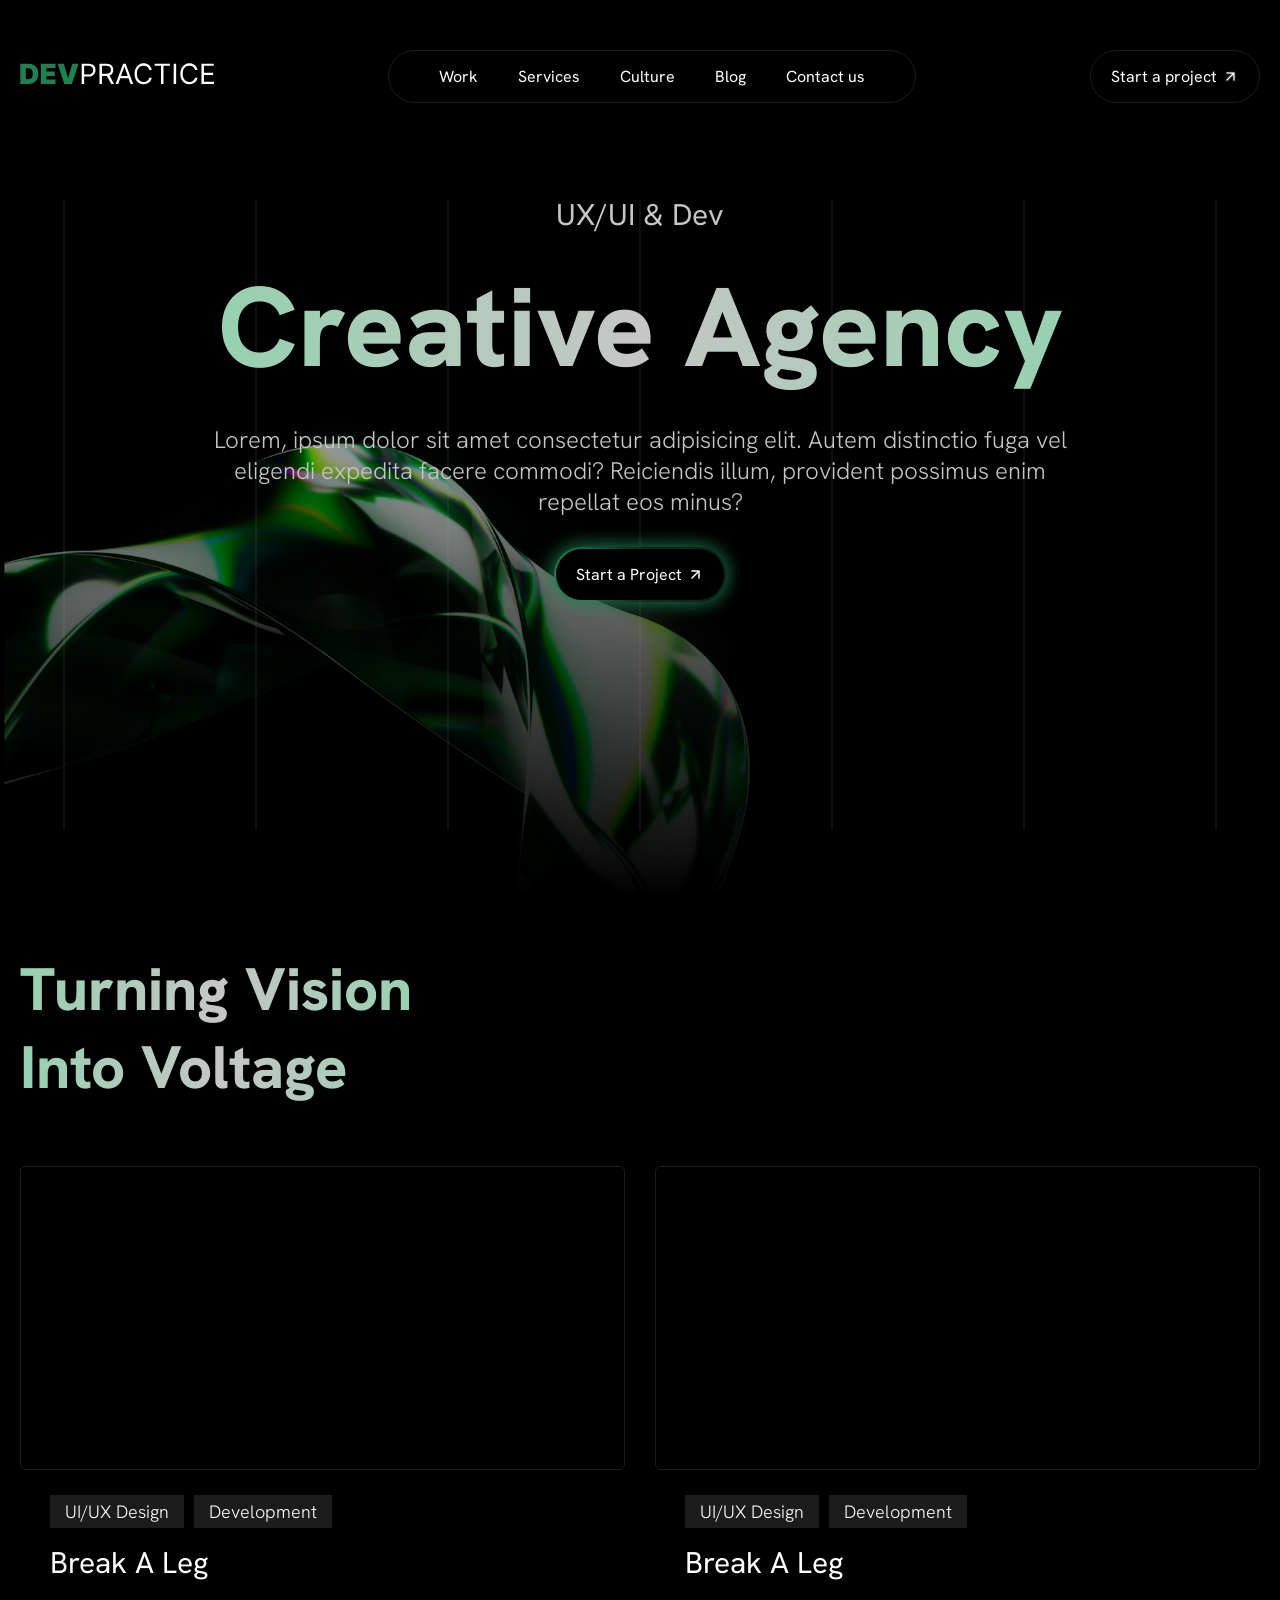
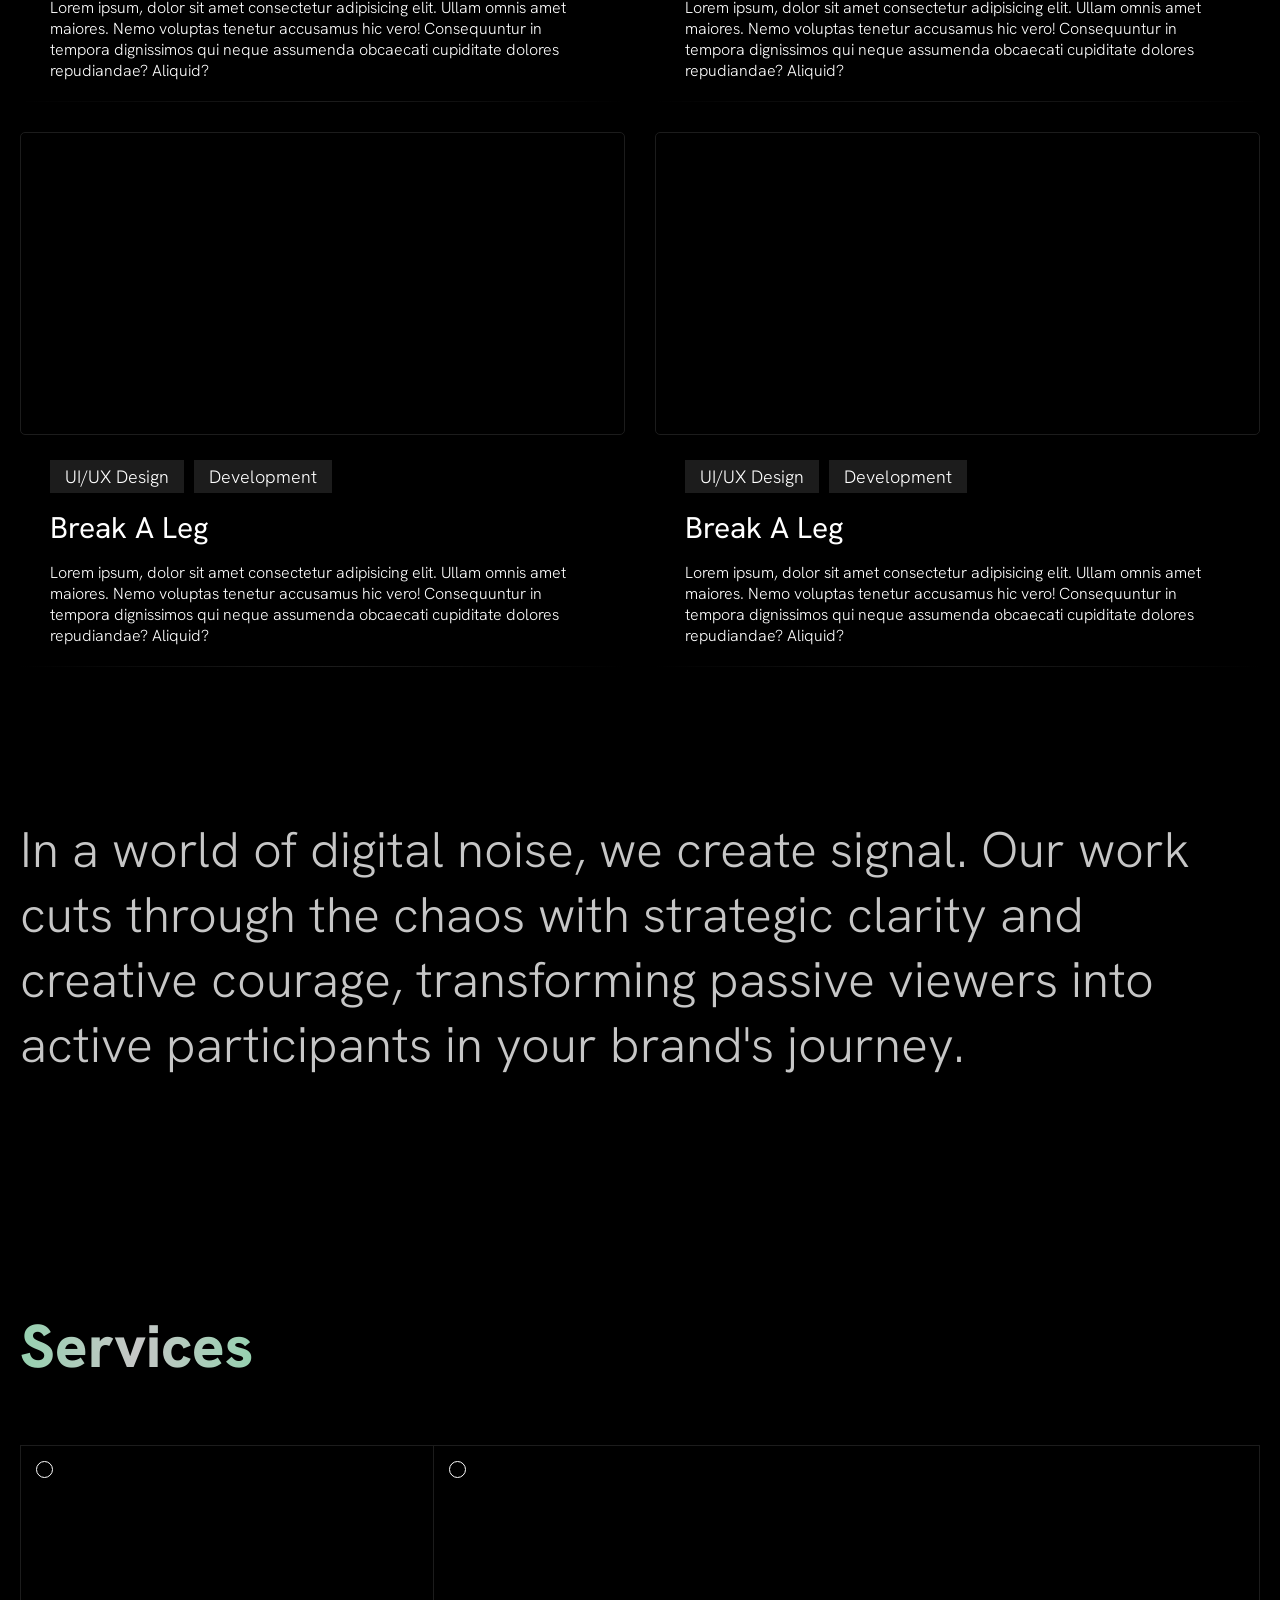
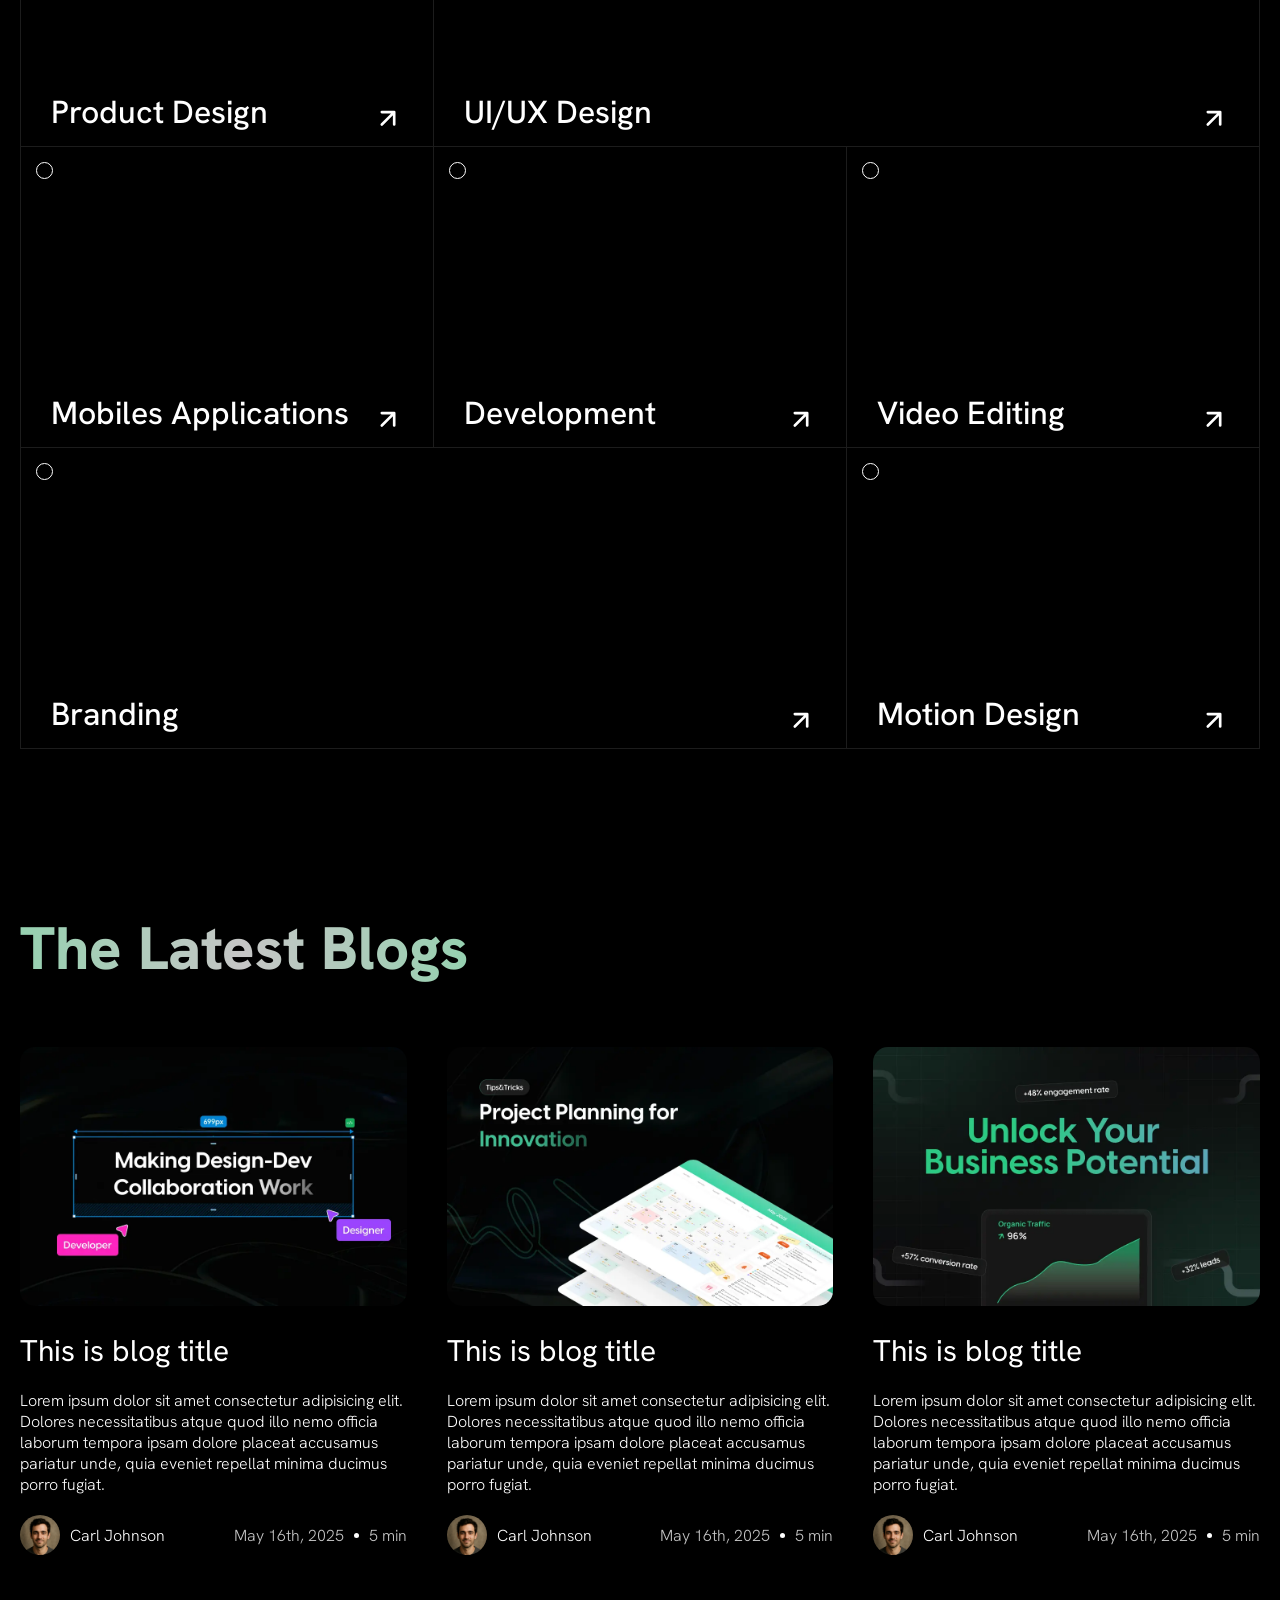
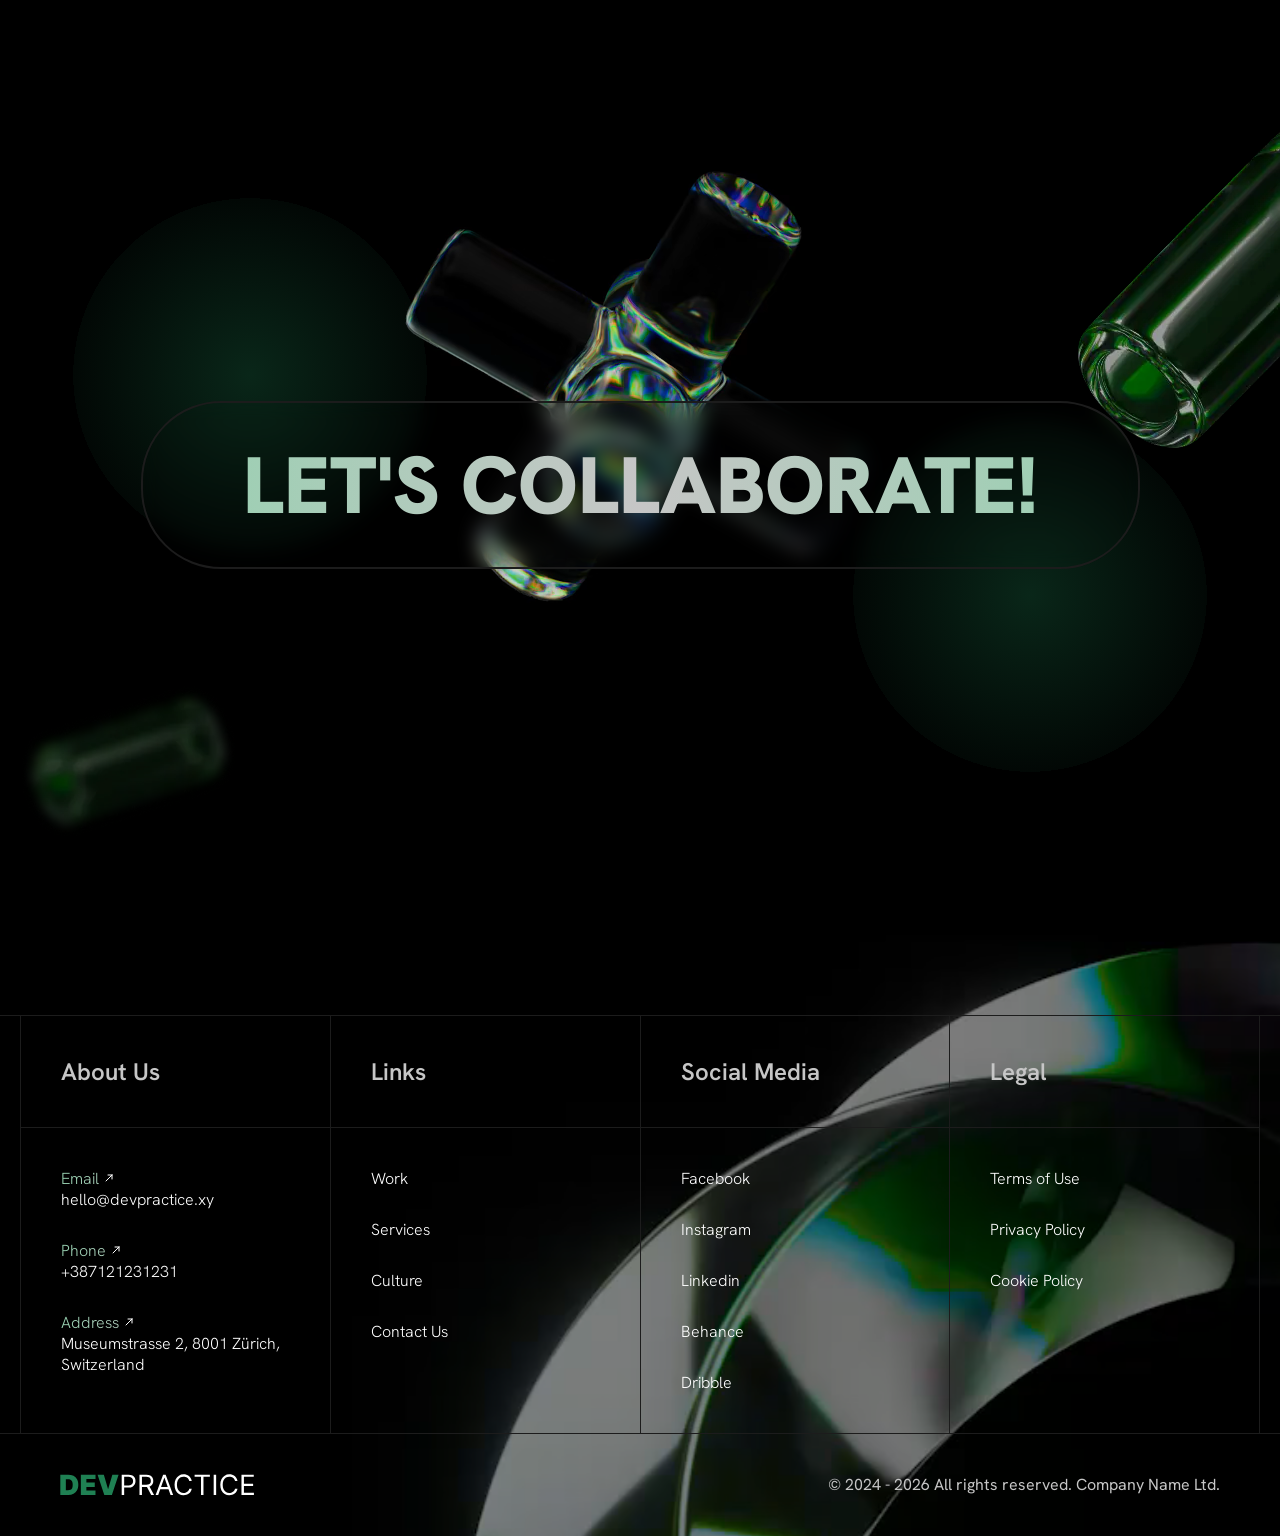
<file: index.html>
<!doctype html>
<html lang="en">
  <head>
    <meta charset="UTF-8" />
    <meta name="viewport" content="width=device-width, initial-scale=1.0" />
    <link rel="preconnect" href="https://fonts.googleapis.com" />
    <link rel="preconnect" href="https://fonts.gstatic.com" crossorigin />
    <link
      href="https://fonts.googleapis.com/css2?family=Hanken+Grotesk:ital,wght@0,100..900;1,100..900&display=swap"
      rel="stylesheet"
    />
    <link rel="stylesheet" href="css/animations.css" />
    <link rel="stylesheet" href="css/style.css" />

    <link
      rel="icon"
      type="image/png"
      href="icons/favicon-96x96.png"
      sizes="96x96"
    />
    <link rel="icon" type="image/svg+xml" href="icons/favicon.svg" />
    <link rel="shortcut icon" href="icons/favicon.ico" />
    <link
      rel="apple-touch-icon"
      sizes="180x180"
      href="icons/apple-touch-icon.png"
    />
    <link rel="manifest" href="icons/site.webmanifest" />

    <meta name="description" content="Your professional solution to a perfect website">
    <meta property="og:title" content="DevPractice Website">
    <meta property="og:description" content="Your professional solution to a perfect website">
    <meta property="og:image" content="images/social.png">
    <title>DevPractice</title>
  </head>

  <body>
    <header>
      <div class="container">
        <div class="main-navigation">
          <div class="home-logo">
            <a href="index.html">
              <img src="images/logo.svg" alt="" />
            </a>
          </div>

          <nav>
            <a href="#">Work</a>
            <a href="#">Services</a>
            <a href="#">Culture</a>
            <a href="blog.html">Blog</a>
            <a href="#">Contact us</a>
          </nav>

          <a href="#" class="secondary-cta-btn">
            <span>Start a project</span>
            <div class="button-arrow-wrapper">
              <img src="images/arrow.svg" alt="" />
            </div>
          </a>
        </div>
      </div>
    </header>

    <section class="hero">
      <div class="video-wrapper">
        <video autoplay muted loop playsinline>
          <source src="videos/hero-video.webm" type="video/webm" />
        </video>
        <div class="video-overlay"></div>
      </div>

      <svg width="100%" height="100%" class="hero-lines">
        <line
          x1="50%"
          y1="0"
          x2="50%"
          y2="100%"
          stroke="rgba(255, 255, 255, 0.80)"
          stroke-width="2"
        ></line>
        <line
          x1="35%"
          y1="0"
          x2="35%"
          y2="100%"
          stroke="rgba(255, 255, 255, 0.80)"
          stroke-width="2"
        ></line>
        <line
          x1="65%"
          y1="0"
          x2="65%"
          y2="100%"
          stroke="rgba(255, 255, 255, 0.80)"
          stroke-width="2"
        ></line>
        <line
          x1="20%"
          y1="0"
          x2="20%"
          y2="100%"
          stroke="rgba(255, 255, 255, 0.80)"
          stroke-width="2"
        ></line>
        <line
          x1="80%"
          y1="0"
          x2="80%"
          y2="100%"
          stroke="rgba(255, 255, 255, 0.80)"
          stroke-width="2"
        ></line>
        <line
          x1="5%"
          y1="0"
          x2="5%"
          y2="100%"
          stroke="rgba(255, 255, 255, 0.80)"
          stroke-width="2"
        ></line>
        <line
          x1="95%"
          y1="0"
          x2="95%"
          y2="100%"
          stroke="rgba(255, 255, 255, 0.80)"
          stroke-width="2"
        ></line>
      </svg>

      <div class="hero-content">
        <div class="container">
          <div class="hero-content-wrapper">
            <h2>UX/UI & Dev</h2>
            <h1>Creative Agency</h1>
            <p>
              Lorem, ipsum dolor sit amet consectetur adipisicing elit. Autem
              distinctio fuga vel eligendi expedita facere commodi? Reiciendis
              illum, provident possimus enim repellat eos minus?
            </p>

            <a href="#" class="cta-button">
              <div class="black-btn-bg">
                <span>Start a Project</span>
                <div class="button-arrow-wrapper">
                  <img src="images/arrow.svg" alt="" />
                </div>
              </div>
            </a>
          </div>
        </div>
      </div>
    </section>

    <section class="portfolio">
      <div class="container">
        <div class="portfolio-header">
          <h2 class="section-heading fade-in-left">
            Turning Vision Into Voltage
          </h2>
          <a href="#" class="cta-button fade-in-right responsive-remove">
            <div class="black-btn-bg">
              <span>Start a Project</span>
              <div class="button-arrow-wrapper">
                <img src="images/arrow.svg" alt="" />
              </div>
            </div>
          </a>
        </div>

        <div class="portfolio-items">
          <div class="portfolio-item fade-in-up">
            <a href="#">
              <video autoplay muted loop playsinline>
                <source src="videos/break-a-leg-intro.mp4" type="video/mp4" />
              </video>

              <div class="portfolio-content-wrapper">
                <div class="portfolio-tags">
                  <div>UI/UX Design</div>
                  <div>Development</div>
                </div>

                <h3>Break A Leg</h3>
                <p>
                  Lorem ipsum, dolor sit amet consectetur adipisicing elit.
                  Ullam omnis amet maiores. Nemo voluptas tenetur accusamus hic
                  vero! Consequuntur in tempora dignissimos qui neque assumenda
                  obcaecati cupiditate dolores repudiandae? Aliquid?
                </p>
              </div>
            </a>
          </div>

          <div class="portfolio-item fade-in-up">
            <a href="#">
              <video autoplay muted loop playsinline>
                <source src="videos/black_laptop.mp4" type="video/mp4" />
              </video>

              <div class="portfolio-content-wrapper">
                <div class="portfolio-tags">
                  <div>UI/UX Design</div>
                  <div>Development</div>
                </div>

                <h3>Break A Leg</h3>
                <p>
                  Lorem ipsum, dolor sit amet consectetur adipisicing elit.
                  Ullam omnis amet maiores. Nemo voluptas tenetur accusamus hic
                  vero! Consequuntur in tempora dignissimos qui neque assumenda
                  obcaecati cupiditate dolores repudiandae? Aliquid?
                </p>
              </div>
            </a>
          </div>

          <div class="portfolio-item fade-in-up">
            <a href="#">
              <video autoplay muted loop playsinline>
                <source
                  src="videos/compliance-navi-intro.mp4"
                  type="video/mp4"
                />
              </video>

              <div class="portfolio-content-wrapper">
                <div class="portfolio-tags">
                  <div>UI/UX Design</div>
                  <div>Development</div>
                </div>

                <h3>Break A Leg</h3>
                <p>
                  Lorem ipsum, dolor sit amet consectetur adipisicing elit.
                  Ullam omnis amet maiores. Nemo voluptas tenetur accusamus hic
                  vero! Consequuntur in tempora dignissimos qui neque assumenda
                  obcaecati cupiditate dolores repudiandae? Aliquid?
                </p>
              </div>
            </a>
          </div>

          <div class="portfolio-item fade-in-up">
            <a href="#">
              <video autoplay muted loop playsinline>
                <source src="videos/be-good-intro.mp4" type="video/mp4" />
              </video>

              <div class="portfolio-content-wrapper">
                <div class="portfolio-tags">
                  <div>UI/UX Design</div>
                  <div>Development</div>
                </div>

                <h3>Break A Leg</h3>
                <p>
                  Lorem ipsum, dolor sit amet consectetur adipisicing elit.
                  Ullam omnis amet maiores. Nemo voluptas tenetur accusamus hic
                  vero! Consequuntur in tempora dignissimos qui neque assumenda
                  obcaecati cupiditate dolores repudiandae? Aliquid?
                </p>
              </div>
            </a>
          </div>
        </div>

        <div class="responsive-cta">
          <a href="#" class="cta-button fade-in-right">
            <div class="black-btn-bg">
              <span>Start a Project</span>
              <div class="button-arrow-wrapper">
                <img src="images/arrow.svg" alt="" />
              </div>
            </div>
          </a>
        </div>
      </div>
    </section>

    <section class="call-to-action">
      <div class="container">
        <p>
          <span style="--i: 0">In</span> <span style="--i: 1">a</span>
          <span style="--i: 2">world</span> <span style="--i: 3">of</span>
          <span style="--i: 4">digital</span> <span style="--i: 5">noise,</span>
          <span style="--i: 6">we</span> <span style="--i: 7">create</span>
          <span style="--i: 8">signal.</span> <span style="--i: 9">Our</span>
          <span style="--i: 10">work</span> <span style="--i: 11">cuts</span>
          <span style="--i: 12">through</span> <span style="--i: 13">the</span>
          <span style="--i: 14">chaos</span> <span style="--i: 15">with</span>
          <span style="--i: 16">strategic</span>
          <span style="--i: 17">clarity</span> <span style="--i: 18">and</span>
          <span style="--i: 19">creative</span>
          <span style="--i: 20">courage,</span>
          <span style="--i: 21">transforming</span>
          <span style="--i: 22">passive</span>
          <span style="--i: 23">viewers</span> <span style="--i: 24">into</span>
          <span style="--i: 25">active</span>
          <span style="--i: 26">participants</span>
          <span style="--i: 27">in</span> <span style="--i: 28">your</span>
          <span style="--i: 29">brand's</span>
          <span style="--i: 30">journey.</span>
        </p>
        <div class="responsive-cta">
          <a href="#" class="cta-button">
            <div class="black-btn-bg">
              <span>Start a Project</span>
              <div class="button-arrow-wrapper">
                <img src="images/arrow.svg" alt="" />
              </div>
            </div>
          </a>
        </div>
      </div>
    </section>

    <section class="services">
      <div class="container">
        <div class="services-header">
          <h2 class="section-heading fade-in-left">Services</h2>
          <a href="#" class="cta-button fade-in-right responsive-remove">
            <div class="black-btn-bg">
              <span>Learn More</span>
              <div class="button-arrow-wrapper">
                <img src="images/arrow.svg" alt="" />
              </div>
            </div>
          </a>
        </div>
        <div class="services-grid">
          <div class="service-item">
            <a href="#">
              <video autoplay muted loop playsinline>
                <source src="videos/brand.mp4" type="video/mp4" />
              </video>
              <div class="service-item-content">
                <div class="service-item-content-header">
                  <h3>Product Design</h3>
                  <img src="images/arrow.svg" />
                </div>
                <p>
                  Lorem ipsum dolor, sit amet consectetur adipisicing elit.
                  Dolore doloremque quasi.
                </p>
              </div>
            </a>
          </div>
          <div class="service-item span-2">
            <a href="#">
              <video autoplay muted loop playsinline>
                <source src="videos/Web_design.mp4" type="video/mp4" />
              </video>
              <div class="service-item-content">
                <div class="service-item-content-header">
                  <h3>UI/UX Design</h3>
                  <img src="images/arrow.svg" />
                </div>
                <p>
                  Lorem ipsum dolor, sit amet consectetur adipisicing elit.
                  Dolore doloremque quasi.
                </p>
              </div>
            </a>
          </div>
          <div class="service-item responsive-span-2">
            <a href="#">
              <video autoplay muted loop playsinline>
                <source src="videos/mobile_application.mp4" type="video/mp4" />
              </video>
              <div class="service-item-content">
                <div class="service-item-content-header">
                  <h3>Mobiles Applications</h3>
                  <img src="images/arrow.svg" />
                </div>
                <p>
                  Lorem ipsum dolor, sit amet consectetur adipisicing elit.
                  Dolore doloremque quasi.
                </p>
              </div>
            </a>
          </div>
          <div class="service-item">
            <a href="#">
              <video autoplay muted loop playsinline>
                <source src="videos/development.mp4" type="video/mp4" />
              </video>
              <div class="service-item-content">
                <div class="service-item-content-header">
                  <h3>Development</h3>
                  <img src="images/arrow.svg" />
                </div>
                <p>
                  Lorem ipsum dolor, sit amet consectetur adipisicing elit.
                  Dolore doloremque quasi.
                </p>
              </div>
            </a>
          </div>
          <div class="service-item">
            <a href="#">
              <video autoplay muted loop playsinline>
                <source src="videos/video_editing.mp4" type="video/mp4" />
              </video>
              <div class="service-item-content">
                <div class="service-item-content-header">
                  <h3>Video Editing</h3>
                  <img src="images/arrow.svg" />
                </div>
                <p>
                  Lorem ipsum dolor, sit amet consectetur adipisicing elit.
                  Dolore doloremque quasi.
                </p>
              </div>
            </a>
          </div>
          <div class="service-item span-2">
            <a href="#">
              <video autoplay muted loop playsinline>
                <source src="videos/branding.mp4" type="video/mp4" />
              </video>
              <div class="service-item-content">
                <div class="service-item-content-header">
                  <h3>Branding</h3>
                  <img src="images/arrow.svg" />
                </div>
                <p>
                  Lorem ipsum dolor, sit amet consectetur adipisicing elit.
                  Dolore doloremque quasi.
                </p>
              </div>
            </a>
          </div>
          <div class="service-item responsive-span-3">
            <a href="#">
              <video autoplay muted loop playsinline>
                <source src="videos/motion_design.mp4" type="video/mp4" />
              </video>
              <div class="service-item-content">
                <div class="service-item-content-header">
                  <h3>Motion Design</h3>
                  <img src="images/arrow.svg" />
                </div>
                <p>
                  Lorem ipsum dolor, sit amet consectetur adipisicing elit.
                  Dolore doloremque quasi.
                </p>
              </div>
            </a>
          </div>
        </div>

        <div class="responsive-cta">
          <a href="#" class="cta-button fade-in-right">
            <div class="black-btn-bg">
              <span>Learn More</span>
              <div class="button-arrow-wrapper">
                <img src="images/arrow.svg" alt="" />
              </div>
            </div>
          </a>
        </div>
      </div>
    </section>

    <section class="blog">
      <div class="container">
        <div class="blog-header">
          <h2 class="section-heading fade-in-left">The Latest Blogs</h2>
          <a href="#" class="cta-button fade-in-right responsive-remove">
            <div class="black-btn-bg">
              <span>Read More</span>
              <div class="button-arrow-wrapper">
                <img src="images/arrow.svg" alt="" />
              </div>
            </div>
          </a>
        </div>

        <div class="blog-items">
          <div class="blog-item">
            <a href="#"
              ><img src="images/blog_1.webp" />

              <div class="blog-content">
                <h3>This is blog title</h3>
                <p>
                  Lorem ipsum dolor sit amet consectetur adipisicing elit.
                  Dolores necessitatibus atque quod illo nemo officia laborum
                  tempora ipsam dolore placeat accusamus pariatur unde, quia
                  eveniet repellat minima ducimus porro fugiat.
                </p>
                <div class="author-wrapper">
                  <div class="author-name-image">
                    <img src="images/author.png" />
                    <p>Carl Johnson</p>
                  </div>
                  <div class="publisher-date-read-time">
                    <p>May 16th, 2025</p>
                    <span class="dot-separator"></span>
                    <p>5 min</p>
                  </div>
                </div>
              </div></a
            >
          </div>

          <div class="blog-item">
            <a href="#"
              ><img src="images/blog_2.webp" />

              <div class="blog-content">
                <h3>This is blog title</h3>
                <p>
                  Lorem ipsum dolor sit amet consectetur adipisicing elit.
                  Dolores necessitatibus atque quod illo nemo officia laborum
                  tempora ipsam dolore placeat accusamus pariatur unde, quia
                  eveniet repellat minima ducimus porro fugiat.
                </p>
                <div class="author-wrapper">
                  <div class="author-name-image">
                    <img src="images/author.png" />
                    <p>Carl Johnson</p>
                  </div>
                  <div class="publisher-date-read-time">
                    <p>May 16th, 2025</p>
                    <span class="dot-separator"></span>
                    <p>5 min</p>
                  </div>
                </div>
              </div></a
            >
          </div>

          <div class="blog-item">
            <a href="#">
              <img src="images/blog_3.webp" />

              <div class="blog-content">
                <h3>This is blog title</h3>
                <p>
                  Lorem ipsum dolor sit amet consectetur adipisicing elit.
                  Dolores necessitatibus atque quod illo nemo officia laborum
                  tempora ipsam dolore placeat accusamus pariatur unde, quia
                  eveniet repellat minima ducimus porro fugiat.
                </p>
                <div class="author-wrapper">
                  <div class="author-name-image">
                    <img src="images/author.png" />
                    <p>Carl Johnson</p>
                  </div>
                  <div class="publisher-date-read-time">
                    <p>May 16th, 2025</p>
                    <span class="dot-separator"></span>
                    <p>5 min</p>
                  </div>
                </div>
              </div>
            </a>
          </div>
        </div>

        <div class="responsive-cta">
          <a href="#" class="cta-button fade-in-right">
            <div class="black-btn-bg">
              <span>Read More</span>
              <div class="button-arrow-wrapper">
                <img src="images/arrow.svg" alt="" />
              </div>
            </div>
          </a>
        </div>
      </div>
    </section>

    <section class="big-call-to-action">
      <div class="glow-effect left-top-pos"></div>
      <div class="glow-effect right-bot-pos"></div>
      <img
        class="background-additions left-bot-pos"
        src="images/3d-cta-top.webp"
      />
      <img
        class="background-additions right-top-pos"
        src="images/3d-cta-right.webp"
      />
      <video autoplay muted loop playsinline>
        <source src="videos/video_1.webm" type="video/webm" />
      </video>
      <div class="cta-content-wrapper">
        <a href="#" class="cta-content">Let's collaborate!</a>
      </div>
    </section>

    <footer>
      <video autoplay muted loop playsinline>
        <source src="videos/footer-video.webm" type="video/webm" />
      </video>

      <div class="footer-main">
        <div class="container">
          <div class="footer-menu-grid">
            <div class="footer-menu-heading">About Us</div>
            <div class="footer-menu-heading">Links</div>
            <div class="footer-menu-heading">Social Media</div>
            <div class="footer-menu-heading">Legal</div>
            <div class="footer-menu-content">
              <a href="mailto:hello@devpractice.xy">
                <span
                  >Email <img src="images/external_arrow.svg" alt=""
                /></span>
                hello@devpractice.xy
              </a>

              <a href="tel: +387121231231">
                <span
                  >Phone <img src="images/external_arrow.svg" alt=""
                /></span>
                +387121231231
              </a>

              <a
                target="_blank"
                href="https://maps.app.goo.gl/WhKvtesM1nzmtgRj7"
              >
                <span
                  >Address <img src="images/external_arrow.svg" alt=""
                /></span>
                Museumstrasse 2, 8001 Zürich, Switzerland</a
              >
            </div>
            <div class="footer-menu-content">
              <a href="#">Work</a>
              <a href="#">Services</a>
              <a href="#">Culture</a>
              <a href="#">Contact Us</a>
            </div>
            <div class="footer-menu-content">
              <a href="#" target="_blank">Facebook</a>
              <a href="#" target="_blank">Instagram</a>
              <a href="#" target="_blank">Linkedin</a>
              <a href="#" target="_blank">Behance</a>
              <a href="#" target="_blank">Dribble</a>
            </div>
            <div class="footer-menu-content">
              <a href="#">Terms of Use</a>
              <a href="#">Privacy Policy</a>
              <a href="#">Cookie Policy</a>
            </div>
          </div>
        </div>
      </div>
      <div class="footer-copyright">
        <div class="container">
          <div class="footer-copyright-wrapper">
            <img src="images/logo.svg" />
            <p>&copy 2024 - 2026 All rights reserved. Company Name Ltd.</p>
          </div>
        </div>
      </div>
    </footer>

    <script src="js/script.js"></script>
  </body>
</html>
</file>
<file: css/animations.css>
@keyframes arrow-moving {
  0% {
    transform: translate(0, 0) rotate(-45deg);
  }
  45% {
    transform: translate(100%, -100%) rotate(-45deg);
  }
  50% {
    transform: translate(-100%, 100%) rotate(-45deg);
  }
  100% {
    transform: translate(0, 0) rotate(-45deg);
  }
}

@keyframes pulse-shadow {
  0% {
    box-shadow: 0 0 20px 0 rgba(31, 128, 83, 0.7);
  }
  50% {
    box-shadow: 0 0 20px 5px rgba(31, 128, 83, 0.8);
  }
  100% {
    box-shadow: 0 0 20px 0 rgba(31, 128, 83, 0.7);
  }
}

@keyframes fade-in {
  0% {
    opacity: 0;
    filter: blur(20px);
  }
  100% {
    opacity: 1;
    filter: blur(0);
  }
}

@keyframes slide-down {
  0% {
    transform: translateY(-100%);
  }
  100% {
    transform: translateY(0);
  }
}

@keyframes fade-in-left {
  0% {
    transform: translateX(-100%);
    opacity: 0;
    filter: blur(50px);
  }
  100% {
    transform: translateX(0);
    opacity: 1;
    filter: blur(0);
  }
}

@keyframes fade-in-right {
  0% {
    transform: translateX(100%);
    opacity: 0;
    filter: blur(50px);
  }
  100% {
    transform: translateX(0);
    opacity: 1;
    filter: blur(0);
  }
}

@keyframes fade-in-up {
  0% {
    transform:translateY(100%);
    filter: blur(50px);
    opacity: 0;
  }
  100% {
    transform:translateY(0%);
    filter: blur(0px);
    opacity: 1;
  }
}

@keyframes word-fade {
  0% {
    opacity: 0;
    filter: blur(5px);

  }
  100% {
    opacity: 1;
    filter: blur(0);
  }
}

@keyframes blur-effect {
  0% {
    transform: scale(1);
    filter: blur(0);
  }
  50% {
    transform: scale(1.05);
    filter: blur(5px);
  }
  100% {
    transform: scale(1);
    filter: blur(0);
  }
}

.fade-in-left {
  animation: fade-in-left 1.5s both;
  animation-timeline: view();
  animation-range: entry 15% cover 50%;
}

.fade-in-right {
  animation: fade-in-right 1.5s both;
  animation-timeline: view();
  animation-range: entry 15% cover 50%;
}

.fade-in-up {
  animation: fade-in-up 1s both;
  animation-timeline: view();
  animation-range: entry 15% cover 50%;
}
</file>
<file: css/style.css>
:root {
  --text-color: #c6c6c6;
  --green-color: #1f8053;
  --black-color: black;
  --white-color: white;
  --border-color: #1c1c1c;
  --rgb-black: 0, 0, 0;
  --rgb-green: 31, 128, 83;
}

* {
  margin: 0;
  padding: 0;
  box-sizing: border-box;
}

body {
  background-color: var(--black-color);
  color: var(--text-color);
  font-family: "Hanken Grotesk", sans-serif;
}

section {
  overflow-x: clip;
}

a {
  color: var(--white-color);
  text-decoration: none;
}

.container {
  max-width: 1530px;
  margin: auto;
  padding: 0 10px;
}

header {
  padding: 50px 0;
  position: fixed;
  left: 0;
  right: 0;
  top: 0;
  z-index: 99;
  width: 100%;
  animation: slide-down 1s;
}

.nav-toggle {
  display: none;
  background: transparent;
  border: 0;
  width: 40px;
  height: 40px;
  cursor: pointer;
}

.nav-toggle .bar {
  display: block;
  width: 100%;
  height: 2px;
  margin: 7px 0;
  background-color: var(--white-color);
}

.home-logo {
  border: none;
}

.main-navigation {
  display: flex;
  justify-content: space-between;
  align-items: center;
}

.main-navigation nav {
  display: flex;
  gap: 40px;
  border: 1px solid var(--border-color);
  padding: 15px 50px;
  border-radius: 30px;
  background-color: rgba(var(--rgb-black), 0.5);
  box-shadow: 0 4px 30px rgba(var(--rgb-black), 0.5);
  backdrop-filter: blur(10px);
}

.main-navigation nav a {
  transition: 0.3s;
}

.main-navigation nav a:hover {
  color: var(--green-color);
}

.main-navigation a img {
  filter: drop-shadow(0px 0px 10px var(--black-color));
}

.secondary-cta-btn {
  padding: 15px 20px;
  border: 1px solid var(--border-color);
  border-radius: 30px;
  transition: 0.3s;
  display: flex;
  gap: 5px;
  align-items: center;
  position: relative;
  background-color: var(--black-color);
}

.secondary-cta-btn:hover {
  border-color: var(--green-color);
}

.secondary-cta-btn::before {
  content: "";
  position: absolute;
  top: 0;
  bottom: 0;
  left: 0;
  right: 0;
  width: 100%;
  height: 100%;
  transition: 0.3s;
}

.secondary-cta-btn:hover::before {
  content: "";
  background: linear-gradient(
    90deg,
    rgba(var(--rgb-black), 0) 0%,
    rgba(var(--rgb-green), 0.3) 50%,
    rgba(var(--rgb-black), 0) 100%
  );
}

.cta-button,
.black-btn-bg {
  display: flex;
  align-items: center;
  gap: 5px;
  background-color: var(--black-color);
  padding: 15px 20px;
  border-radius: 30px;
  box-shadow: 0 0 20px 0 rgba(var(--rgb-green), 0.7);
}

.cta-button {
  display: inline-block;
  background: linear-gradient(
    90deg,
    rgba(var(--rgb-green), 1) 0%,
    rgba(var(--rgb-black), 0) 50%
  );
  padding: 2px;
  border-radius: 30px;
}

.cta-button:hover {
  background: linear-gradient(
    90deg,
    rgba(var(--rgb-green), 1) 0%,
    rgba(var(--rgb-green), 1) 100%
  );
}
.cta-button:hover .black-btn-bg {
  animation: pulse-shadow 3s infinite;
}

.button-arrow-wrapper {
  overflow: hidden;
  width: 17px;
  height: 17px;
}

.button-arrow-wrapper img {
  transform: translate(0, 0) rotate(-45deg);
}

a:hover .button-arrow-wrapper img {
  animation: arrow-moving 0.3s linear;
}

.hero {
  position: relative;
  height: 100vh;
  padding-top: 200px;
}

.hero::after {
  content: "";
  position: absolute;
  top: 0;
  bottom: 0;
  left: 0;
  right: 0;
  width: 100%;
  height: 100%;
  background-color: rgba(var(--rgb-black), 0.3);
  z-index: 2;
}

.hero video {
  transform: rotate(180deg);
  width: 100%;
}

.hero .video-wrapper {
  position: absolute;
  z-index: 0;
  bottom: 0;
  width: 70%;
}

.hero .hero-content {
  position: relative;
  z-index: 3;
  text-align: center;
}

.hero .hero-content h1 {
  font-size: 9.375rem;
  font-weight: 800;
  line-height: 1.2;
  background: linear-gradient(
    90deg,
    rgba(150, 209, 176, 1) 0%,
    rgba(198, 198, 198, 1) 50%,
    rgba(150, 209, 176, 1) 100%
  );
  color: transparent;
  background-clip: text;
  animation: fade-in 1s;
}

.hero-content h2 {
  font-size: 1.875rem;
  font-weight: 400;
  line-height: 1;
}

.hero-content p {
  font-size: 1.5rem;
  max-width: 880px;
  font-weight: 300;
}

.hero-content-wrapper {
  display: flex;
  flex-direction: column;
  align-items: center;
  gap: 30px;
}

.hero .video-wrapper .video-overlay {
  position: absolute;
  top: 0;
  bottom: 0;
  left: 0;
  right: 0;
  width: 100%;
  height: 100%;
  background: linear-gradient(
    0deg,
    rgba(var(--rgb-black), 1) 0%,
    rgba(var(--rgb-black), 0) 100%
  );
}

.hero .hero-lines {
  position: absolute;
  z-index: 1;
  opacity: 0.1;
  height: 70vh;
}

.portfolio {
  padding: 50px 0;
}

.portfolio .portfolio-header {
  display: flex;
  justify-content: space-between;
  align-items: end;
}

.section-heading {
  font-size: 3.75rem;
  font-weight: 800;
  background: linear-gradient(
    90deg,
    rgba(150, 209, 176, 1) 0%,
    rgba(198, 198, 198, 1) 50%,
    rgba(150, 209, 176, 1) 100%
  );
  background-clip: text;
  color: transparent;
}

.portfolio-header h2.section-heading {
  max-width: 400px;
}

.portfolio-items {
  display: grid;
  grid-template-columns: 1fr 1fr;
  grid-template-rows: 1fr 1fr;
  gap: 30px;
  margin-top: 60px;
}

.portfolio-item a video {
  width: 100%;
  border: 1px solid var(--border-color);
  border-radius: 5px;
}

.portfolio-items a .portfolio-tags {
  display: flex;
  gap: 10px;
}

.portfolio-items a .portfolio-tags div {
  font-size: 1.125rem;
  background-color: var(--border-color);
  padding: 5px 15px;
  border: 5px;
  font-weight: 300;
}

.portfolio-item a .portfolio-content-wrapper {
  padding: 20px 30px;
  display: flex;
  flex-direction: column;
  gap: 15px;
}

.portfolio-item a .portfolio-content-wrapper h3 {
  font-size: 1.875rem;
  font-weight: 400;
}

.portfolio-item a .portfolio-content-wrapper p {
  font-weight: 300;
}

.portfolio-item a {
  position: relative;
}

.portfolio-item a::after {
  content: "";
  position: absolute;
  top: 0;
  bottom: 0;
  left: 0;
  right: 0;
  width: 100%;
  height: 100%;
  z-index: -1;
  opacity: 0;
  transition: 0.3s;
}

.portfolio-item a:hover::after {
  opacity: 1;
  background: radial-gradient(
    circle,
    rgba(var(--rgb-green), 0.2) 0%,
    rgba(var(--rgb-black), 0) 100%
  );
}

.portfolio-item::after {
  content: "";
  height: 1px;
  width: 100%;
  display: block;
  background: linear-gradient(
    90deg,
    rgba(var(--rgb-black), 0) 0%,
    rgba(28, 28, 28, 1) 50%,
    rgba(var(--rgb-black), 0) 100%
  );
}

.call-to-action {
  padding: 100px 0;
}

.call-to-action p {
  font-weight: 300;
  font-size: 3.125rem;
  margin-bottom: 50px;
}

.call-to-action p span {
  animation: word-fade 2s both linear;
  animation-timeline: view();
  animation-range: entry 30% cover 60%;
  animation-delay: calc(var(--i) * 100ms);
}

.services {
  padding: 80px 0;
}

.services-header {
  display: flex;
  justify-content: space-between;
  align-items: flex-end;
}

.services-grid {
  display: grid;
  grid-template-columns: repeat(3, 1fr);
  gap: 1px;
  background-color: var(--border-color);
  border: 1px solid var(--border-color);
  margin-top: 60px;
}

.service-item {
  position: relative;
  min-height: 300px;
  overflow: hidden;
  background-color: var(--black-color);
}

.service-item h3 {
  font-weight: 500;
  font-size: 2rem;
}

.service-item p {
  font-weight: 300;
  font-size: 1rem;
  max-width: 450px;
}

.service-item.span-2 {
  grid-column: span 2;
}

.service-item a::before {
  content: "";
  display: block;
  height: 15px;
  width: 15px;
  border-radius: 50%;
  border: 1px solid var(--white-color);
  position: absolute;
  top: 15px;
  left: 15px;
  transition: 0.3s;
}

.service-item a:hover::before {
  background-color: var(--white-color);
}

.service-item video {
  width: 100%;
  height: 100%;
  top: 0;
  bottom: 0;
  left: 0;
  right: 0;
  position: absolute;
  opacity: 0;
  transition: 0.3s;
}

.service-item a:hover video {
  opacity: 1;
}

.service-item-content {
  position: absolute;
  bottom: 0;
  left: 0;
  right: 0;
  width: 100%;
  padding: 30px;
  background: linear-gradient(
    0deg,
    rgba(var(--rgb-black), 1) 0%,
    rgba(var(--rgb-black), 0) 100%
  );
  transform: translateY(45%);
  gap: 10px;
  display: flex;
  flex-direction: column;
  transition: 0.3s;
}

.service-item a:hover .service-item-content {
  transform: translateY(0);
}

.service-item-content-header {
  display: flex;
  justify-content: space-between;
  align-items: end;
}

.service-item-content-header img {
  width: 30px;
  height: 30px;
  transform: rotate(-45deg);
}

.blog {
  padding: 80px 0;
}

.blog-header {
  display: flex;
  justify-content: space-between;
  align-items: end;
}

.blog-items {
  display: flex;
  gap: 40px;
  margin-top: 60px;
}

.blog-item img {
  width: 100%;
  border-radius: 15px;
}

.blog-content {
  display: flex;
  flex-direction: column;
  gap: 20px;
  margin-top: 20px;
}

.blog-content h3 {
  font-size: 1.875rem;
  font-weight: 400;
}

.blog-content p {
  font-weight: 300;
}

.blog-content .author-wrapper {
  display: flex;
  font-size: 1.125rem;
  justify-content: space-between;
}

.author-name-image {
  display: flex;
  align-items: center;
  gap: 10px;
}

.author-name-image img {
  width: 40px;
  height: 40px;
  object-fit: cover;
  border-radius: 50%;
}

.author-wrapper .publisher-date-read-time {
  display: flex;
  align-items: center;
  gap: 10px;
  color: var(--text-color);
}

.blog-item:hover a {
  display: block;
  animation: blur-effect 0.5s both;
}

.dot-separator {
  width: 5px;
  height: 5px;
  border-radius: 50%;
  background-color: var(--white-color);
  display: block;
}

.big-call-to-action {
  position: relative;
  height: 100vh;
  overflow: hidden;
}

.big-call-to-action video {
  width: 100%;
  position: absolute;
  top: 0;
  z-index: 1;
}

.cta-content-wrapper {
  position: absolute;
  top: 0;
  bottom: 0;
  left: 0;
  right: 0;
  width: 100%;
  height: 100%;
  display: flex;
  justify-content: center;
  align-items: center;
  z-index: 3;
}

.cta-content-wrapper .cta-content {
  backdrop-filter: blur(10px);
  border: 2px solid var(--border-color);
  padding: 30px 100px;
  border-radius: 80px;
  background-color: rgba(var(--black-color), 0.5);
  font-size: 5rem;
  text-transform: uppercase;
  font-weight: 900;
  text-align: center;
  background: linear-gradient(
    90deg,
    rgba(150, 209, 176, 1) 0%,
    rgba(198, 198, 198, 1) 50%,
    rgba(150, 209, 176, 1) 100%
  );
  background-clip: text;
  color: transparent;
  transition: 0.3s;
}

.cta-content-wrapper .cta-content:hover {
  box-shadow: 0px 0px 32px 0px rgba(var(--rgb-green), 0.75) inset;
}

.glow-effect {
  background: radial-gradient(
    circle,
    rgba(31, 128, 83, 1) 0%,
    rgba(31, 128, 83, 0.2) 50%,
    rgba(31, 128, 83, 0) 50%
  );
  width: 500px;
  height: 500px;
  position: absolute;
  z-index: 2;
  opacity: 0.3;
}

.left-top-pos {
  top: 10%;
  left: 0;
}

.right-bot-pos {
  right: 0;
  bottom: 10%;
}

.background-additions {
  position: absolute;
  z-index: 2;
}

.left-bot-pos {
  left: 0;
  bottom: 5%;
}

.right-top-pos {
  right: 0;
  top: 10%;
}

footer {
  padding-top: 80px;
  position: relative;
  overflow: hidden;
}

.footer-main {
  border-top: 1px solid var(--border-color);
  border-bottom: 1px solid var(--border-color);
  position: relative;
  z-index: 2;
}

.footer-menu-grid {
  display: grid;
  grid-template-columns: repeat(4, 1fr);
  grid-template-rows: auto 1fr;
  border-left: 1px solid var(--border-color);
}

.footer-menu-grid .footer-menu-heading {
  font-size: 1.5rem;
  padding: 40px;
  font-weight: 600;
  border-right: 1px solid var(--border-color);
  border-bottom: 1px solid var(--border-color);
}

.footer-menu-content {
  padding: 40px;
  border-right: 1px solid var(--border-color);
  display: flex;
  flex-direction: column;
  gap: 30px;
}

.footer-menu-content a {
  display: flex;
  flex-direction: column;
  font-weight: 300;
  transition: 0.3s;
}

.footer-menu-content a span {
  background: linear-gradient(
    90deg,
    rgba(150, 209, 176, 1) 0%,
    rgba(198, 198, 198, 1) 50%,
    rgba(150, 209, 176, 1) 100%
  );
  color: transparent;
  background-clip: text;
}

.footer-menu-content a:hover {
  color: var(--green-color);
}

footer::after {
  content: "";
  position: absolute;
  z-index: 1;
  top: 0;
  bottom: 0;
  left: 0;
  right: 0;
  width: 100%;
  height: 100%;
  background-color: rgba(var(--rgb-black), 0.5);
}

footer video {
  position: absolute;
  z-index: 0;
  width: 3200px;
  left: -33%;
  top: -30%;
}

footer .footer-copyright {
  position: relative;
  z-index: 2;
}

.footer-copyright-wrapper {
  padding: 40px;
  display: flex;
  justify-content: space-between;
}

.responsive-cta {
  display: none;
}

@media (max-width: 1366px) {
  .hero .hero-content h1 {
    font-size: 7rem;
  }
  .container {
    padding: 0 20px;
  }
  .blog-content .author-wrapper {
    font-size: 1rem;
  }
}

@media (max-width: 1024px) {
  header {
    padding: 20px 0;
    background-color: var(--black-color);
  }

  .nav-toggle {
    display: block;
  }

  .nav-toggle .bar {
    transition: 0.3s;
  }

  .nav-toggle[aria-expanded="true"] .bar:first-child {
    transform: rotate(45deg);
  }

  .nav-toggle[aria-expanded="true"] .bar:nth-child(2) {
    transform: translate(0px, -9px) rotate(-45deg);
  }

  .nav-toggle[aria-expanded="true"] .bar:last-child {
    display: none;
  }

  .main-navigation {
    position: relative;
  }

  .main-navigation nav {
    position: absolute;
    top: 100%;
    right: 0;
    left: 0;
    display: block;
    max-height: 0;
    overflow: clip;
    transition: max-height 250ms ease;
    background-color: transparent;
    padding: 0;
    border: 0;
    display: flex;
    flex-direction: column;
    gap: 10px;
    align-items: center;
  }

  .main-navigation nav.is-open {
    max-height: 90vh;
    padding: 20px 0;
  }

  .main-navigation nav a:not(.secondary-cta-btn) {
    display: block;
    padding: 10px 0;
  }

  .blog-items {
    gap: 40px;
  }
  .blog-item:last-child {
    display: none;
  }

  h2.section-heading {
    font-size: 2.7rem;
  }
  .cta-content-wrapper .cta-content {
    font-size: 3.5rem;
  }

  .service-item-content {
    transform: translateY(0);
  }
  .service-item video {
    opacity: 1;
  }
  .service-item a::before {
    background-color: var(--white-color);
  }

  .call-to-action p {
    font-size: 2.7rem;
  }
}

@media (max-width: 991px) {
  .hero {
    padding-top: 150px;
  }

  .hero .hero-content h1 {
    font-size: 5rem;
  }

  .hero .hero-content p {
    font-size: 1.2rem;
  }

  h2.section-heading {
    font-size: 2.4rem;
  }

  .portfolio-items a .portfolio-tags div {
    font-size: 1rem;
  }

  .portfolio-item a .portfolio-content-wrapper h3 {
    font-size: 1.5rem;
  }

  .call-to-action p {
    font-size: 2.3rem;
  }

  .service-item.responsive-span-2 {
    grid-column: 2 span;
  }
  .service-item.responsive-span-3 {
    grid-column: 3 span;
  }

  .footer-menu-grid .footer-menu-heading {
    padding: 20px;
  }

  .footer-menu-content {
    padding: 20px;
  }
}

@media (max-width: 767px) {
  .container {
    padding: 0 10%;
  }

  .cta-content-wrapper {
    padding: 0 10%;
  }

  .big-call-to-action {
    height: 80vh;
  }

  .background-additions {
    width: 150px;
  }

  .glow-effect {
    transform: scale(0.5);
  }

  .cta-content-wrapper .cta-content {
    font-size: 2.2rem;
  }

  .call-to-action p {
    font-size: 1.8rem;
    text-align: center;
  }

  .responsive-cta {
    display: flex;
    justify-content: center;
    margin-top: 20px;
  }

  .hero .hero-content h1 {
    font-size: 4rem;
  }

  .hero .hero-content h2 {
    font-size: 1.4rem;
  }

  .portfolio-items {
    grid-template-columns: 1fr;
    grid-template-rows: 1fr;
  }

  .services-grid {
    grid-template-columns: repeat(2, 1fr);
  }

  .blog-items {
    flex-direction: column;
  }

  .footer-menu-grid {
    grid-template-columns: repeat(2, 1fr);
  }

  .footer-menu-grid .footer-menu-heading {
    display: none;
  }

  .footer-menu-grid .footer-menu-content a {
    text-align: center;
  }

  .footer-copyright-wrapper {
    flex-direction: column;
    align-items: center;
    gap: 20px;
    align-items: center;
  }

  .responsive-remove {
    display: none;
  }
}

@media (max-width: 600px) {
  .services-grid {
    grid-template-columns: repeat(1, 1fr);
  }
}
</file>
